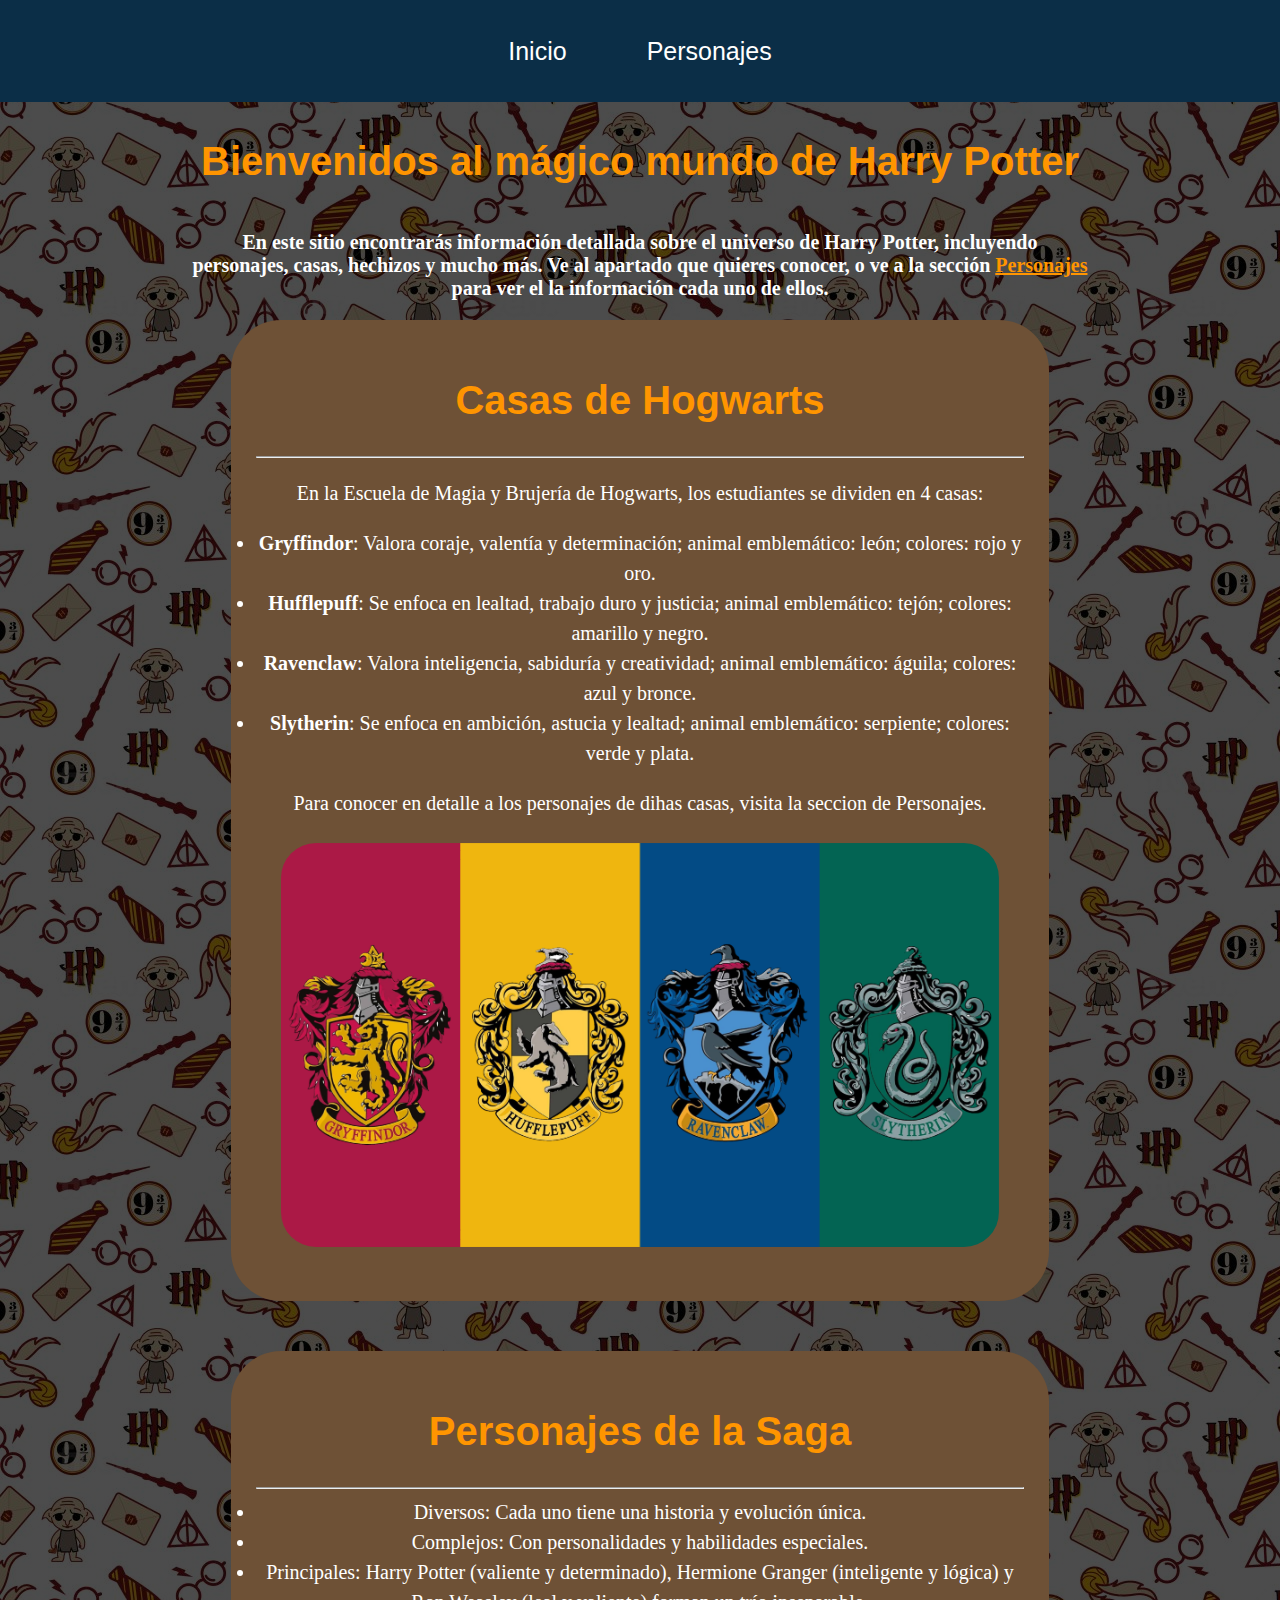
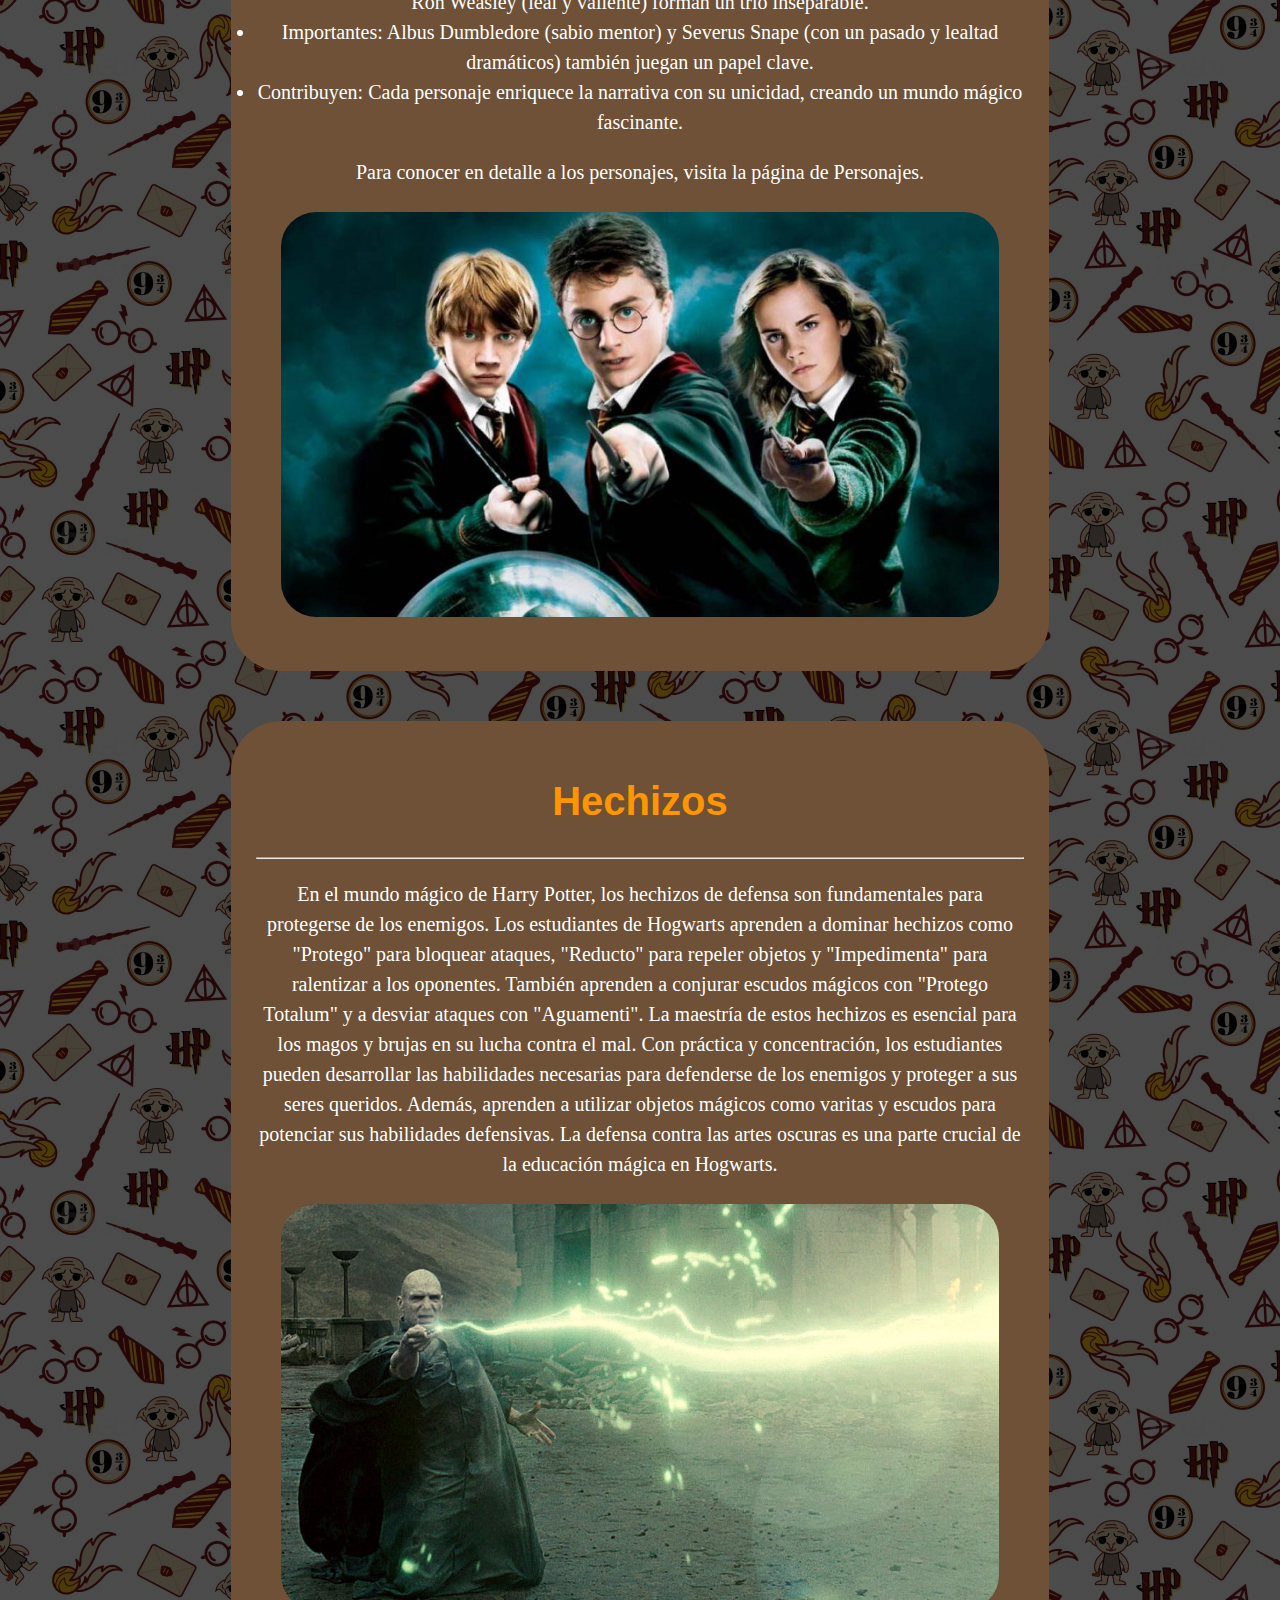
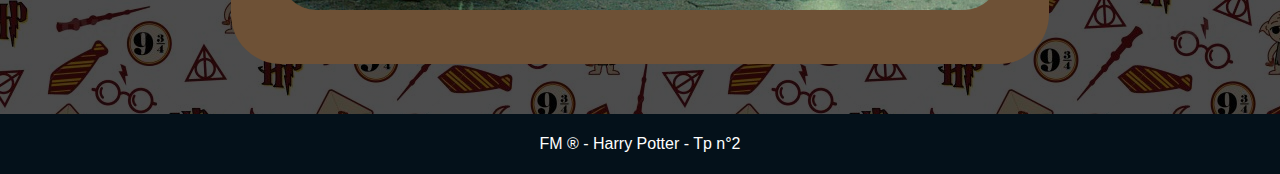
<file: index.html>
<!DOCTYPE html>
<html lang="es">
<head>
    <meta charset="UTF-8">
    <meta name="viewport" content="width=device-width, initial-scale=1.0">
    <link rel="stylesheet" href="/css/style.css">  
    <link href="https://fonts.cdnfonts.com/css/harry-potter" rel="stylesheet">
    <title>Harry Potter</title>
</head>
<body>
    <header>
        <nav>
            <ul>
            <li><a href="index.html">Inicio</a></li>
            <li><a href="pages/personajes.html">Personajes</a></li>
            </ul>
        </nav>
    </header>

    <mainmain class="secciones">

        <!-- INRODUCCION -->
        <section class="intro">
            <h1>Bienvenidos al mágico mundo de Harry Potter</h1>
            <p class="subtitulo">
            En este sitio encontrarás información detallada sobre el universo
            de Harry Potter, incluyendo personajes, casas, hechizos y mucho
            más. 
            Ve al apartado que quieres conocer, o ve a la sección
            <a href="/pages/personajes.html">Personajes</a> 
            para ver el la información cada uno de ellos.
            </p>
        </section>

        <!-- CASAS -->
        <section class="ventana">
            <div>
                <h2>Casas de Hogwarts</h2>
                <hr>
                <p>
                    En la Escuela de Magia y Brujería de Hogwarts, los estudiantes se dividen en 4 casas: 
                </p>
                <li>
                    <strong>Gryffindor</strong>: Valora coraje, valentía y determinación; animal emblemático: león; colores: rojo y oro.
                </li>
                <li>
                    <strong>Hufflepuff</strong>: Se enfoca en lealtad, trabajo duro y justicia; animal emblemático: tejón; colores: amarillo y negro.
                </li>
                <li>
                    <strong>Ravenclaw</strong>: Valora inteligencia, sabiduría y creatividad; animal emblemático: águila; colores: azul y bronce.
                </li>
                <li>
                    <strong>Slytherin</strong>: Se enfoca en ambición, astucia y lealtad; animal emblemático: serpiente; colores: verde y plata.
                </li>
                <p>
                    Para conocer en detalle a los personajes de dihas casas, visita la seccion de Personajes.
                </p>
            </div>
            <div class= "img">
                <img src="/assets/images/CASAS.png" alt="Imagen de Escudos de Casas">
            </div>
        </section>

        <!-- PERSONAJES -->
        <section class="ventana">
            <div>
                <h2>Personajes de la Saga</h2>
                <hr>            
                <li>
                    Diversos: Cada uno tiene una historia y evolución única.
                </li>
                <li>
                    Complejos: Con personalidades y habilidades especiales.
                </li>
                <li>
                    Principales: Harry Potter (valiente y determinado), Hermione Granger (inteligente y lógica) y Ron Weasley (leal y valiente) forman un trío inseparable. 
                </li>
                <li>
                    Importantes: Albus Dumbledore (sabio mentor) y Severus Snape (con un pasado y lealtad dramáticos) también juegan un papel clave.
                </li>
                <li>
                    Contribuyen: Cada personaje enriquece la narrativa con su unicidad, creando un mundo mágico fascinante.
                </li>
                <p>
                    Para conocer en detalle a los personajes, visita la página de Personajes.
                </p>
            </div>
            <div class= "img">
                <img src="/assets/images/PERSONAJES.jpeg" alt="Imagen de Personajes">
            </div>
        </section>

        <!-- HECHIZOS -->
        <section class="ventana">
            <div>
                <h2>Hechizos</h2>
                <hr>
                <p>
                    En el mundo mágico de Harry Potter, los hechizos de defensa son fundamentales para protegerse de los enemigos. Los estudiantes de Hogwarts aprenden a dominar hechizos como "Protego" para bloquear ataques, "Reducto" para repeler objetos y "Impedimenta" para ralentizar a los oponentes. También aprenden a conjurar escudos mágicos con "Protego Totalum" y a desviar ataques con "Aguamenti". La maestría de estos hechizos es esencial para los magos y brujas en su lucha contra el mal. Con práctica y concentración, los estudiantes pueden desarrollar las habilidades necesarias para defenderse de los enemigos y proteger a sus seres queridos. Además, aprenden a utilizar objetos mágicos como varitas y escudos para potenciar sus habilidades defensivas. La defensa contra las artes oscuras es una parte crucial de la educación mágica en Hogwarts.
                </p>
            </div>
            <div  class= "img">
                <img src="/assets/images/HECHIZOS.jpg" alt="Imagen de Echizo">
            </div>
        </section>
    </main>
    
    <footer>
        <p>FM ® - Harry Potter - Tp n°2</p>
    </footer>
</body>
</html>
</file>
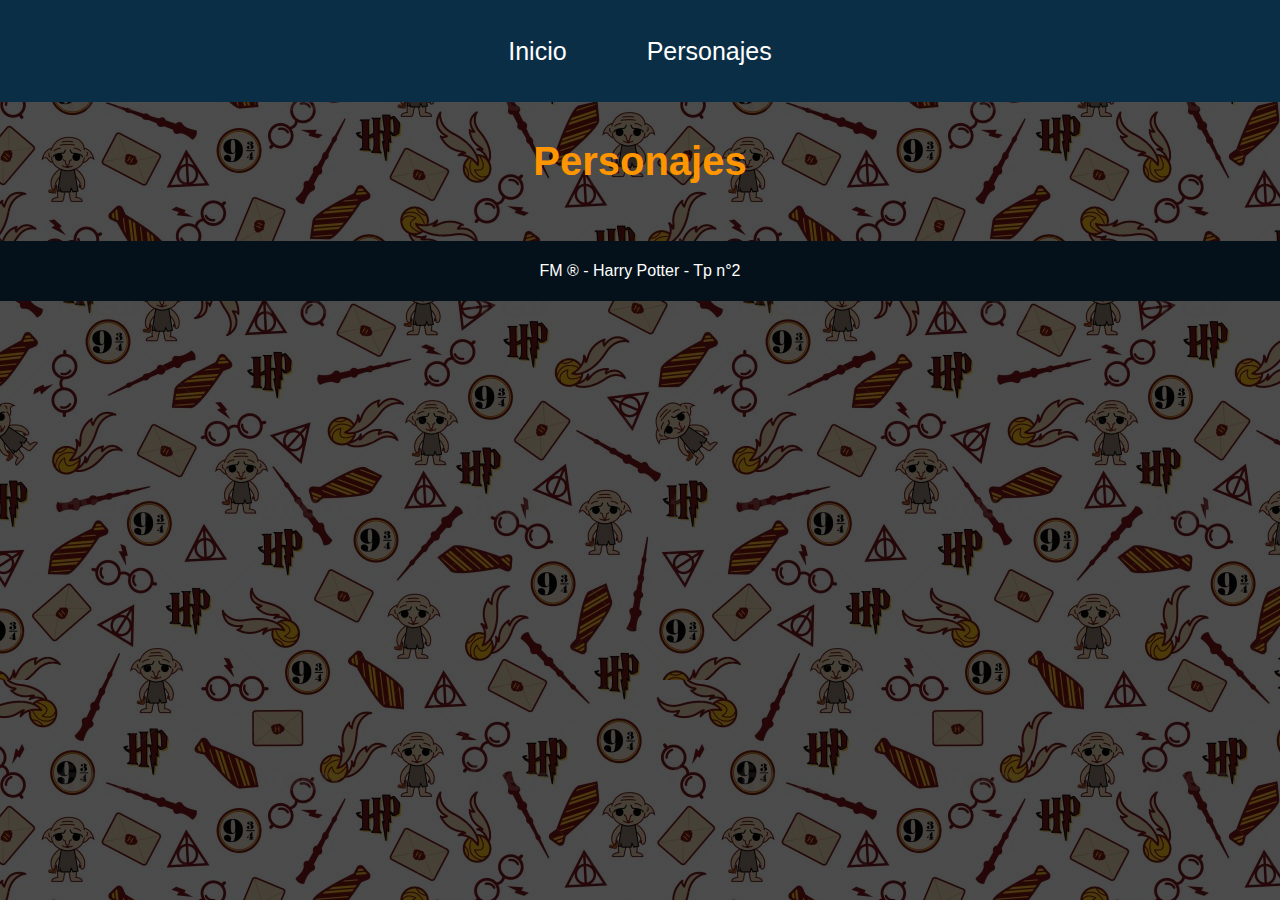
<file: pages/personajes.html>
<!DOCTYPE html>
<html lang="es">
<head>
    <meta charset="UTF-8">
    <meta name="viewport" content="width=device-width, initial-scale=1.0">
    <link rel="stylesheet" href="/css/style.css"> 
    <link href="https://fonts.cdnfonts.com/css/harry-potter" rel="stylesheet">
    <title>Document</title>
</head>
<body>
    <header>
        <nav>
            <ul>
                <li>
                    <a href="../index.html">Inicio</a>
                </li>
                <li>
                    <a href="personajes.html">Personajes</a>
                </li>
            </ul>
        </nav>
    </header>

    <main>
        <section class="characters">
            <h1>Personajes</h1>
            <div class="grid">

            </div>
        </section>
    </main>

    <footer>
        <p>FM ® - Harry Potter - Tp n°2</p>
    </footer>
    <script src="/app/personajes.js"></script>
</body>





</html>
</file>
<file: css/style.css>
body{
    margin: 0;
    padding: 0;
    height: auto;
    box-sizing: border-box; 
    background-image:linear-gradient(rgba(0, 0, 0, 0.700),rgba(0, 0, 1, 0.700)), url(/assets/images/fondo.jpg);
}

/* PERZONALIZACION DEL HEADER */

header {
    color: white;
    padding: 20px; 
    background-color: #0b2e47;
}

nav ul{
    display:flex;
    padding: 0;
    justify-content: center;
    list-style: none;
}

nav ul li {
    font-size: 25px;
    margin: 0 40px;
    font-family: 'Harry Potter', sans-serif;
}

nav ul li a {
    color: white;
    text-decoration: none;
}

nav ul li a:hover {
    color: yellow;
}


/* PERZONALIZACION DE LA INTRODUCCION */

.intro {
    width: 70%;
    margin: 0 auto;
}

.subtitulo {
    padding-top: 20px;
    text-align: center;
    color: black;
}

h1{
    text-align: center;
    font-size: 40px; 
    padding-top: 10px;
    color:rgb(255, 149, 0);
    font-family: 'Harry Potter', sans-serif;
}

.intro p{
    font-size: 20px;
    color: white;
    font-weight:bold
}

.intro a{
    color:rgb(255, 149, 0);
}

/* PERZONALIZACION DE SECCIONES */

.ventana{
    background-color: #6e5136;
    width: 60%;
    margin: 0 auto;
    padding: 25px;
    margin-bottom: 50px;
    border-radius: 50px;
}

h2{
    text-align: center;
    font-size: 40px;
    color:rgb(255, 149, 0);
    font-family: 'Harry Potter', sans-serif;
}

.ventana p {
    color: white;
    text-align: center;
    font-size: 20px;
    line-height: 30px;
}

li {
    color: white;
    text-align: center;
    font-size: 20px;
    line-height: 30px;
}

.img{
    margin-bottom: 5px;
    margin: 25px 25px;
}

img {
    width: 100%;
    border-radius: 35px;
}

/* PERZONALIZACION DE FOOTER */

footer{
    background-color: #04111a;
    padding: 5px;
    text-align: center;
    color: white;
    font-family: 'Harry Potter', sans-serif;
}

/* PERZONALIZACION DE PERSONAJES */

.characters {
    max-width: 1200px;
    margin: 0 auto;
}

.grid {
    display: grid;
    grid-template-columns: repeat(auto-fill, minmax(250px, 1fr));
    gap: 15px;
    padding: 15px
}

.card {
    background-color: #6e5136;
    border-radius: 30px;
    overflow: hidden;
    text-align: center;
    padding:15px;
    cursor: pointer;
}

.card img {
    width: 250px;
    height: 350px;   
}

.card h3 {
    font-size: 30px;
    margin-bottom: 15px;
    color:rgb(255, 149, 0);
    font-family: 'Harry Potter', sans-serif;
}

.card p {
    font-size: 18px;
    color: white
}
</file>
